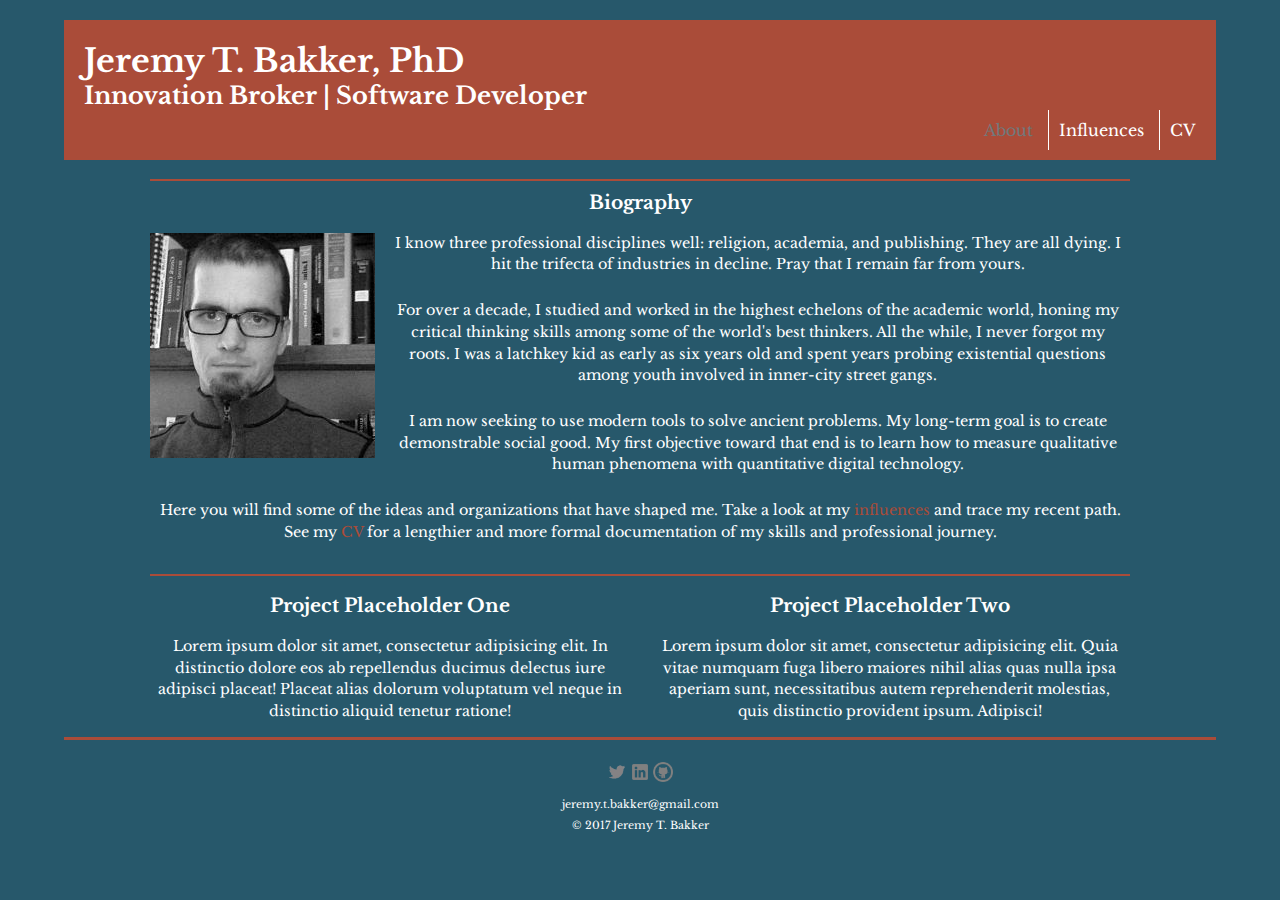
<file: index.html>
<!doctype html>
<html lang="en">
    <head>
        <meta charset="UTF-8">
        <title>Jeremy T. Bakker, PhD | Innovation Broker | Software Developer</title>
        <meta name="viewport" content="width=device-width, initial-scale=1">
        <link href="https://fonts.googleapis.com/css?family=Libre+Baskerville" rel="stylesheet">
        <link rel="stylesheet" href="css/normalize.css">
        <link rel="stylesheet" href="css/main.css">
    </head>
    <body>
      <div class="container">
        <header class="header">
          <div class="heading">
            <h1>Jeremy T. Bakker, PhD</h1>
            <h2>Innovation Broker | Software Developer</h2>
          </div>
          <nav>
            <ul>
              <li><a href="index.html" class="selected">About</a></li>
              <li><a href="influences.html">Influences</a></li>
              <li><a href="cv.html">CV</a></li>
            </ul>
          </nav>
        </header>
        <div id="biography">
          <article>
            <h3>Biography</h3>
            <img src="images/jeremyHeadshot.jpg" alt="Picture of Jeremy Bakker">
              <p>I know three professional disciplines well: religion, academia, and publishing. They are all dying. I hit the trifecta of industries in decline. Pray that I remain far from yours.</p>
              <p>For over a decade, I studied and worked in the highest echelons of the academic world, honing my critical thinking skills among some of the world's best thinkers. All the while, I never forgot my roots. I was a latchkey kid as early as six years old and spent years probing existential questions among youth involved in inner-city street gangs.</p>
              <p>I am now seeking to use modern tools to solve ancient problems. My long-term goal is to create demonstrable social good. My first objective toward that end is to learn how to measure qualitative human phenomena with quantitative digital technology.</p>
              <p>Here you will find some of the ideas and organizations that have shaped me. Take a look at my <a href="influences.html" style="display: inline; color: #AA4C39">influences</a> and trace my recent path. See my <a href="cv.html" style="display: inline; color: #AA4C39">CV</a> for a lengthier and more formal documentation of my skills and professional journey.</p>
          </article>
        </div>
        <div id="projects">
          <article id="projectOne">
            <h3>Project Placeholder One</h3>
            <p>Lorem ipsum dolor sit amet, consectetur adipisicing elit. In distinctio dolore eos ab repellendus ducimus delectus iure adipisci placeat! Placeat alias dolorum voluptatum vel neque in distinctio aliquid tenetur ratione!</p>
          </article>
          <article id="projectTwo">
            <h3>Project Placeholder Two</h3>
            <p>Lorem ipsum dolor sit amet, consectetur adipisicing elit. Quia vitae numquam fuga libero maiores nihil alias quas nulla ipsa aperiam sunt, necessitatibus autem reprehenderit molestias, quis distinctio provident ipsum. Adipisci!</p>
          </article>
        </div>
        <footer>
          <ul>
            <li><a href="http://twitter.com/"><img src="images/twitterLogo.gif" alt="Twitter Logo" class="social-icon" height="42" width="42"></a></li>
            <li><a href="https://linkedin.com/"><img src="images/linkedinLogo.png" alt="Linkedin Logo" class="social-icon" height="42" width="42"></a></li>
            <li><a href="https://github.com/"><img src="images/githubLogo.png" alt="Github Logo" class="social-icon" height="42" width="42"></a></li>
          </ul>
          <div>
            <p>jeremy.t.bakker@gmail.com</p>
            <p>&copy; 2017 Jeremy T. Bakker</p>
          </div>
        </footer>
      </div>
    </body>
</html>
</file>
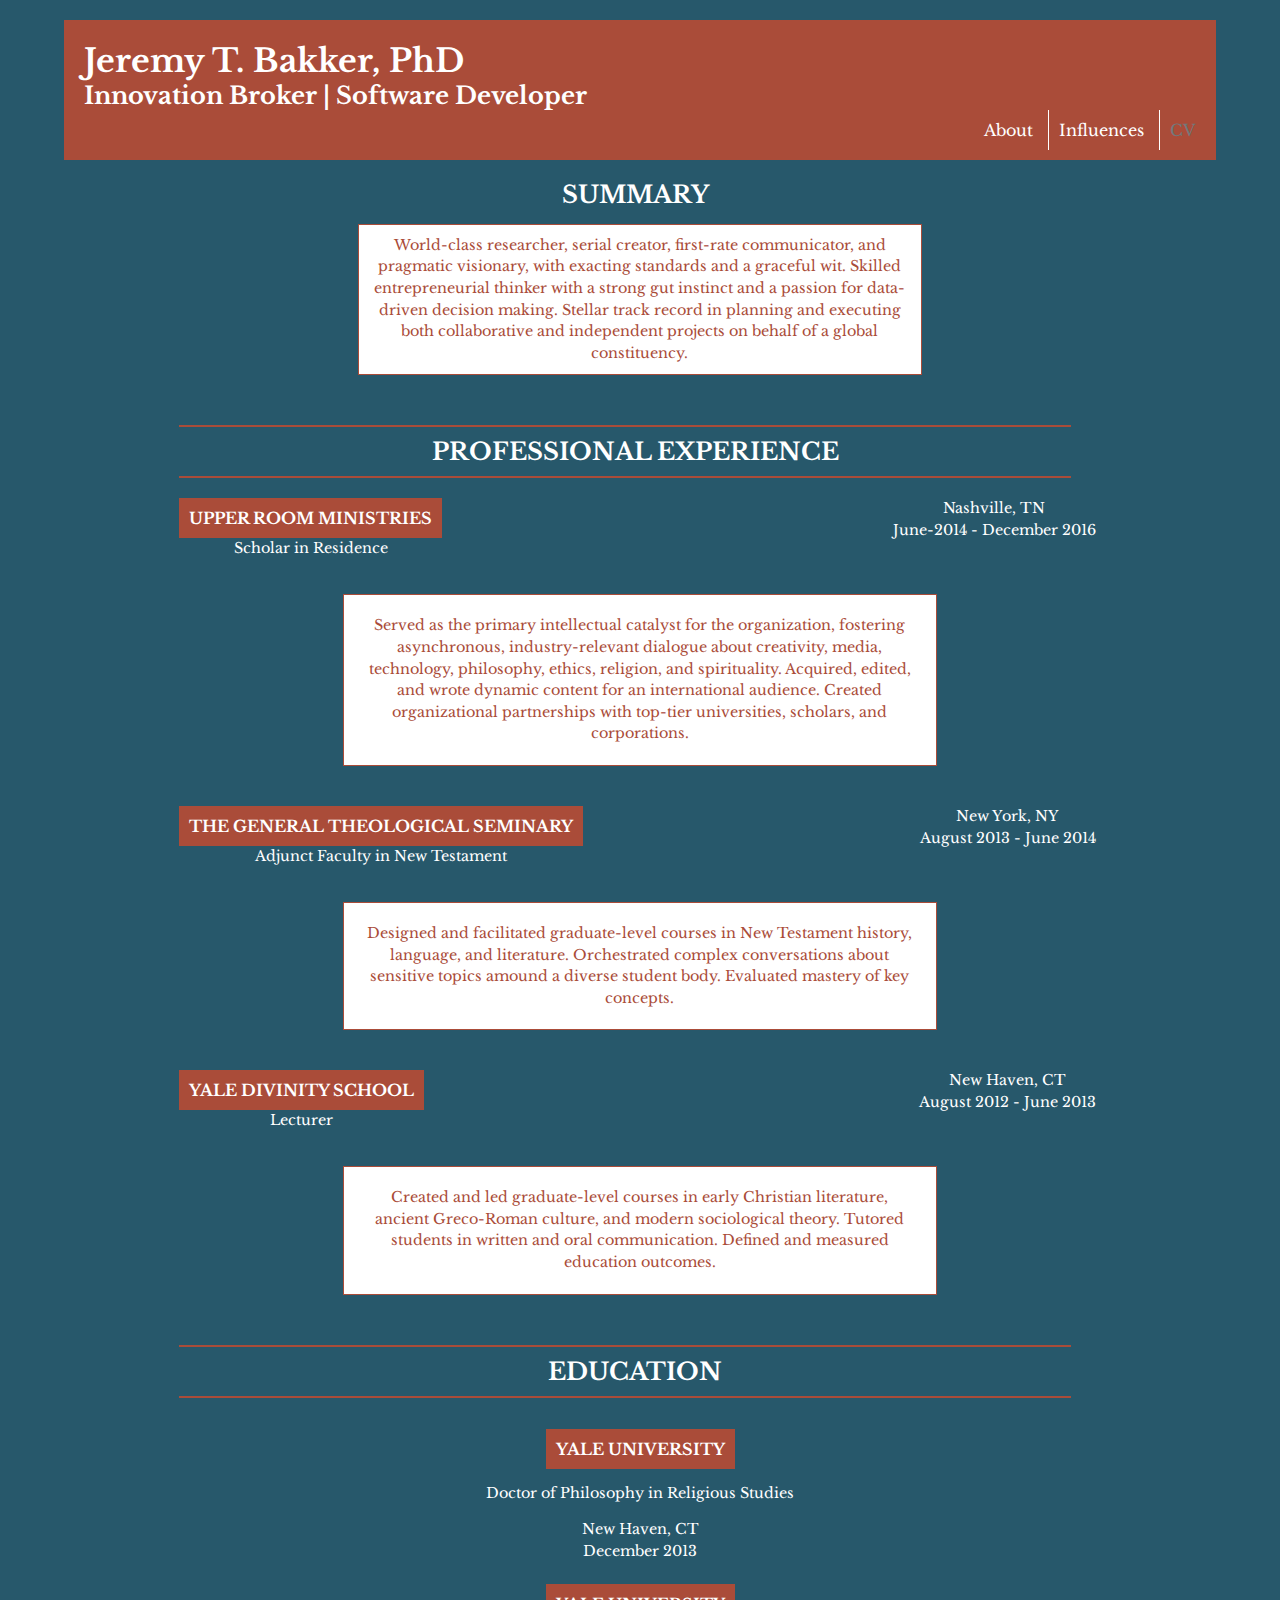
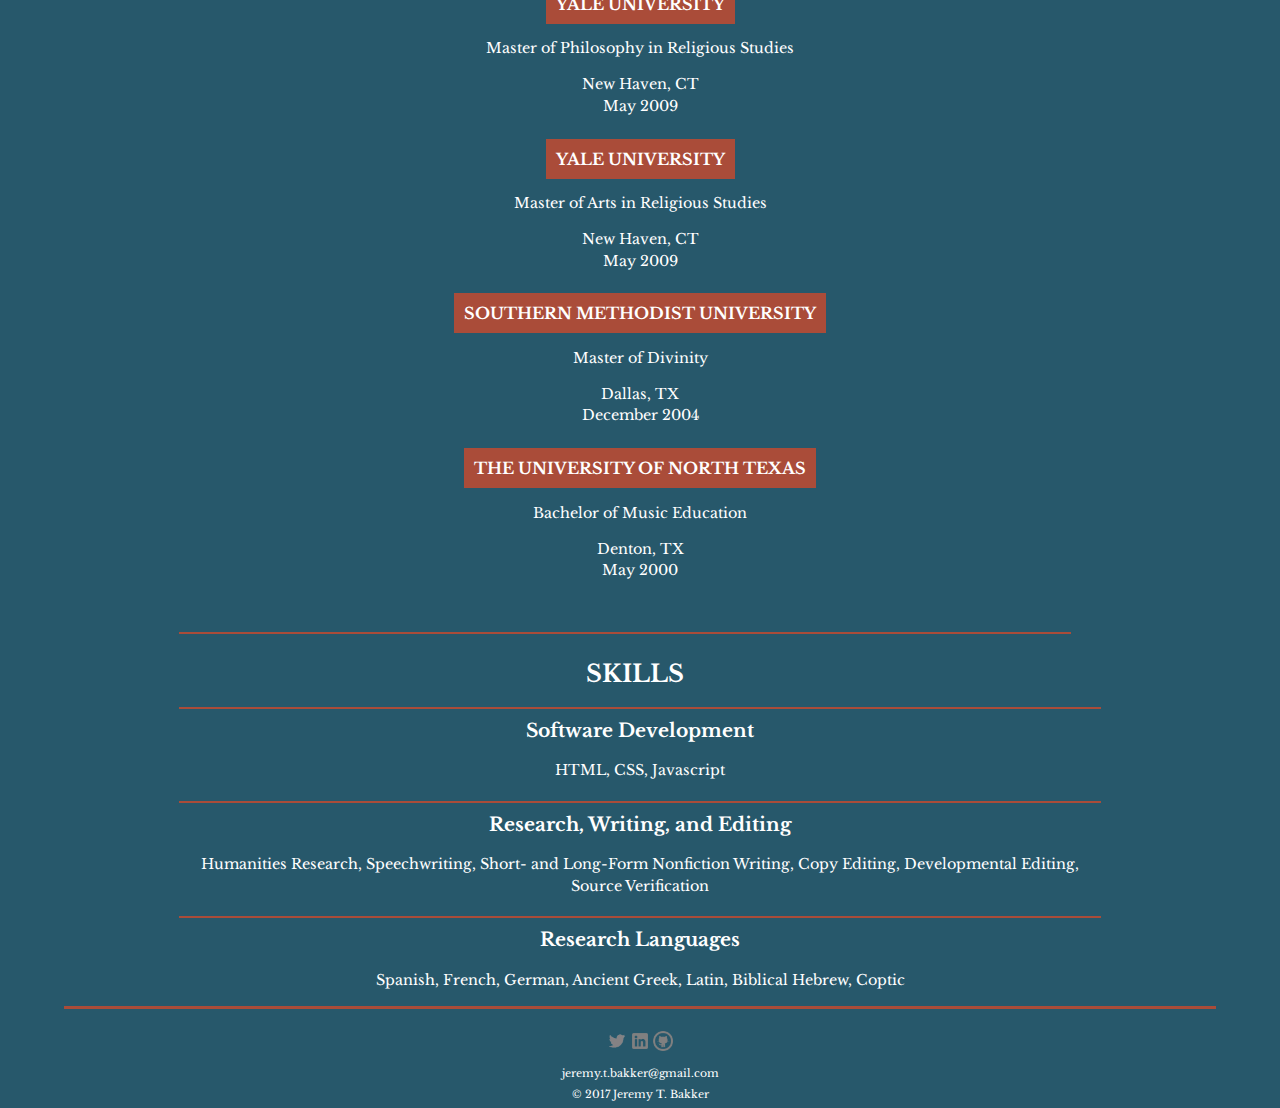
<file: cv.html>
<!DOCTYPE html>
<html lang="en">
<head>
        <meta charset="UTF-8">
        <title>Jeremy T. Bakker, PhD | Innovation Broker | Software Developer</title>
        <meta name="viewport" content="width=device-width, initial-scale=1">
        <link href="https://fonts.googleapis.com/css?family=Libre+Baskerville" rel="stylesheet">
        <link rel="stylesheet" href="css/normalize.css">
        <link rel="stylesheet" href="css/main.css">
    </head>
<body>
	<div class="container">
		<header class="header">
          <h1>Jeremy T. Bakker, PhD</h1>
          <h2>Innovation Broker | Software Developer</h2>
          <nav>
            <ul>
              <li><a href="index.html">About</a></li>
              <li><a href="influences.html">Influences</a></li>
              <li><a href="cv.html" class="selected">CV</a></li>
            </ul>
          </nav>
        </header>
        <div id="cv">
        	<div id="summary">
	        	<h2>SUMMARY</h2>
	        	<p id="summaryParagraph">World-class researcher, serial creator, first-rate communicator, and pragmatic visionary, with exacting standards and a graceful wit. Skilled entrepreneurial thinker with a strong gut instinct and a passion for data-driven decision making. Stellar track record in planning and executing both collaborative and independent projects on behalf of a global constituency.</p>
        	</div>
        	<div id="professionalExperience">
        		<h2>PROFESSIONAL EXPERIENCE</h2>
        		<div class="experienceLeft">
        			<h4><a href="http://www.upperroom.org/">UPPER ROOM MINISTRIES</a></h4>
        			<p>Scholar in Residence</p>
        		</div>
        		<div class="experienceRight">
        			<p>Nashville, TN</p>
        			<p>June-2014 - December 2016</p>
                </div>
                <div>
                    <p class=experienceBlurb>Served as the primary intellectual catalyst for the organization, fostering asynchronous, industry-relevant dialogue about creativity, media, technology, philosophy, ethics, religion, and spirituality. Acquired, edited, and wrote dynamic content for an international audience. Created organizational partnerships with top-tier universities, scholars, and corporations.</p>
        		</div>
                <div id="experience">
            		<div class="experienceLeft">
            			<h4><a href="http://gts.edu/">THE GENERAL THEOLOGICAL SEMINARY</a></h4>
            			<p>Adjunct Faculty in New Testament</p>
            		</div>
            		<div class="experienceRight">
            			<p>New York, NY</p>
            			<p>August 2013 - June 2014</p>
            		</div>
                </div>
                <div>
                    <p class="experienceBlurb">Designed and facilitated graduate-level courses in New Testament history, language, and literature. Orchestrated complex conversations about sensitive topics amound a diverse student body. Evaluated mastery of key concepts.</p>
        		</div>
        		<div class="experienceLeft">
        			<h4><a href="http://divinity.yale.edu/">YALE DIVINITY SCHOOL</a></h4>
        			<p>Lecturer</p>
        		</div>
        		<div class="experienceRight">
        			<p>New Haven, CT</p>
        			<p>August 2012 - June 2013</p>
                </div>
                <div>
        			<p class="experienceBlurb">Created and led graduate-level courses in early Christian literature, ancient Greco-Roman culture, and modern sociological theory. Tutored students in written and oral communication. Defined and measured education outcomes.</p>
        		</div>
        	</div>
        	<div id="education">
        		<h2>EDUCATION</h2>
        		<div class="educationLeft">
        			<h4><a href="http://religiousstudies.yale.edu/">YALE UNIVERSITY</a></h4>
        			<p>Doctor of Philosophy in Religious Studies</p>
        		</div>
        		<div class="educationRight">
        			<p>New Haven, CT</p>
        			<p>December 2013</p>
        		</div>
        		<div class="educationLeft">
        			<h4><a href="http://religiousstudies.yale.edu/">YALE UNIVERSITY</a></h4>
        			<p>Master of Philosophy in Religious Studies</p>
        		</div>
        		<div class="educationRight">
        			<p>New Haven, CT</p>
        			<p>May 2009</p>
        		</div>
        		<div class="educationLeft">
        			<h4><a href="http://religiousstudies.yale.edu/">YALE UNIVERSITY</a></h4>
        			<p>Master of Arts in Religious Studies</p>
        		</div>
        		<div class="educationRight">
        			<p>New Haven, CT</p>
        			<p>May 2009</p>
        		</div>
        		<div class="educationLeft">
        			<h4><a href="http://www.smu.edu/perkins">SOUTHERN METHODIST UNIVERSITY</a></h4>
        			<p>Master of Divinity</p>
        		</div>
        		<div class=educationRight>
        			<p>Dallas, TX</p>
        			<p>December 2004</p>
        		</div>
        		<div class=educationLeft>
        			<h4><a href="https://music.unt.edu/">THE UNIVERSITY OF NORTH TEXAS</a></h4>
        			<p>Bachelor of Music Education</p>
        		</div>
        		<div class=educationRight>
        			<p>Denton, TX</p>
        			<p>May 2000</p>
        		</div>
        	</div>
        	<div id="skills">
        		<h2>SKILLS</h2>
        		<h3>Software Development</h3>
        		<p>HTML, CSS, Javascript</p>
                <h3>Research, Writing, and Editing</h3>
                <p>Humanities Research, Speechwriting, Short- and Long-Form Nonfiction Writing, Copy Editing, Developmental Editing, Source Verification</p>
        		<h3>Research Languages</h3>
        		<p>Spanish, French, German, Ancient Greek, Latin, Biblical Hebrew, Coptic</p>
        	</div>
        </div>
        <footer>
          <ul>
            <li><a href="http://twitter.com/"><img src="images/twitterLogo.gif" alt="Twitter Logo" class="social-icon" height="42" width="42"></a></li>
            <li><a href="https://linkedin.com/"><img src="images/linkedinLogo.png" alt="Linkedin Logo" class="social-icon" height="42" width="42"></a></li>
            <li><a href="https://github.com/"><img src="images/githubLogo.png" alt="Github Logo" class="social-icon" height="42" width="42"></a></li>
          </ul>
          <div>
            <p>jeremy.t.bakker@gmail.com</p>
            <p>&copy; 2017 Jeremy T. Bakker</p>
          </div>
        </footer>
	</div>
</body>
</html>
</file>
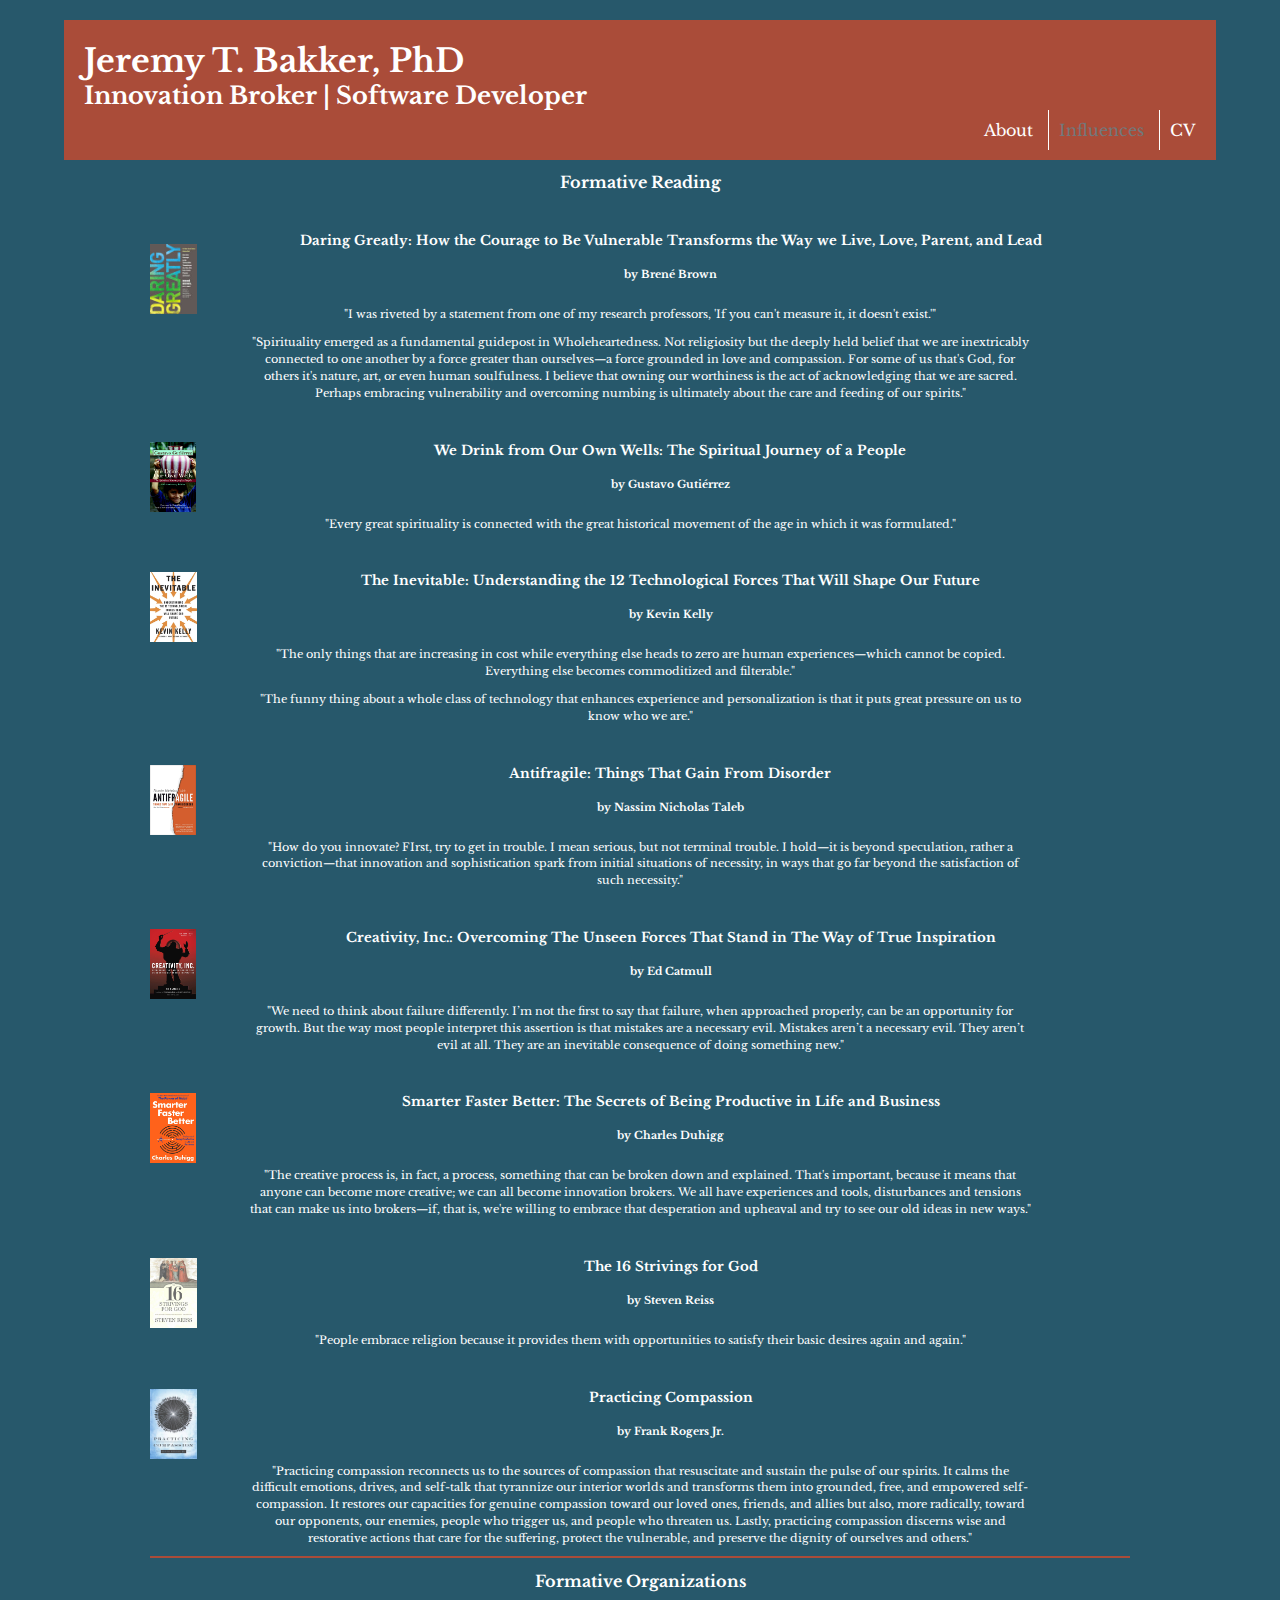
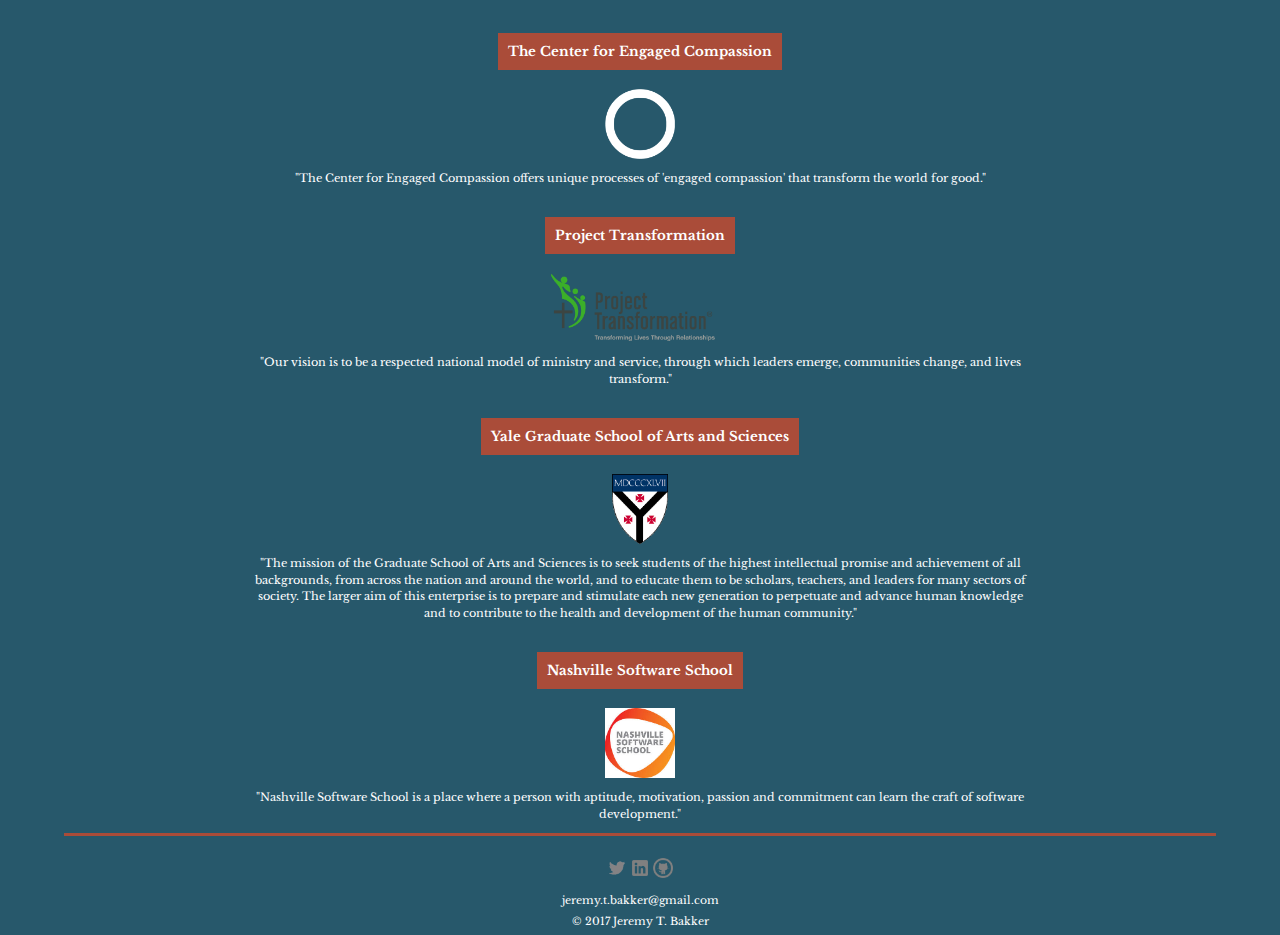
<file: influences.html>
<!doctype html>
<html lang="en">
    <head>
        <meta charset="UTF-8">
        <title>Jeremy T. Bakker, PhD | Innovation Broker | Software Developer</title>
        <meta name="viewport" content="width=device-width, initial-scale=1">
        <link href="https://fonts.googleapis.com/css?family=Libre+Baskerville" rel="stylesheet">
        <link rel="stylesheet" href="css/normalize.css">
        <link rel="stylesheet" href="css/main.css">
    </head>
    <body>
      <div class="container">
        <header class="header">
          <h1>Jeremy T. Bakker, PhD</h1>
          <h2>Innovation Broker | Software Developer</h2>
          <nav>
            <ul>
              <li><a href="index.html">About</a></li>
              <li><a href="influences.html" class="selected">Influences</a></li>
              <li><a href="cv.html">CV</a></li>
            </ul>
          </nav>
        </header>
        <div id="resources">
          <article>
            <div id="formativeReading">
              <h4>Formative Reading</h4>
              <div class="resourcesImage">
                <a href="https://www.amazon.com/Daring-Greatly-Courage-Vulnerable-Transforms/dp/1592408419/ref=sr_1_1?s=books&ie=UTF8&qid=1484430978&sr=1-1&keywords=daring+greatly"><img src="images/daringGreatly.jpeg" alt="Image of Daring Greatly" height="70"></a>
              </div>
              <div>
                <h5>Daring Greatly: How the Courage to Be Vulnerable Transforms the Way we Live, Love, Parent, and Lead</h5>
                <h6>by Bren&#233; Brown</h6>
                <p>"I was riveted by a statement from one of my research professors, 'If you can't measure it, it doesn't exist.'"</p>
                <p>"Spirituality emerged as a fundamental guidepost in Wholeheartedness. Not religiosity but the deeply held belief that we are inextricably connected to one another by a force greater than ourselves—a force grounded in love and compassion. For some of us that's God, for others it's nature, art, or even human soulfulness. I believe that owning our worthiness is the act of acknowledging that we are sacred. Perhaps embracing vulnerability and overcoming numbing is ultimately about the care and feeding of our spirits."</p>
              </div>
              <div class="resourcesImage">
                <a href="https://www.amazon.com/Drink-Our-Own-Wells-Spiritual/dp/1570754969/ref=sr_1_1?s=books&ie=UTF8&qid=1484448035&sr=1-1&keywords=we+drink+from+our+own+wells"><img src="images/weDrinkFromOurOwnWells.jpeg" alt="Image of We Drink from Our Own Wells" height="70"></a>
              </div>
              <div>
                <h5>We Drink from Our Own Wells: The Spiritual Journey of a People</h5>
                <h6>by Gustavo Guti&#233;rrez</h6>
                <p>"Every great spirituality is connected with the great historical movement of the age in which it was formulated."</p>
              </div>
              <div class="resourcesImage">
                <a href="https://www.amazon.com/Inevitable-Understanding-Technological-Forces-Future/dp/0525428089"><img src="images/theInevitable.jpeg" alt="Image of The Inevitable" height="70"></a>
              </div>
              <div>
                <h5>The Inevitable: Understanding the 12 Technological Forces That Will Shape Our Future</h5>
                <h6>by Kevin Kelly</h6>
                <p>"The only things that are increasing in cost while everything else heads to zero are human experiences—which cannot be copied. Everything else becomes commoditized and filterable."</p>
                <p>"The funny thing about a whole class of technology that enhances experience and personalization is that it puts great pressure on us to know who we are."</p>
              </div>
              <div class="resourcesImage">
                <a href="https://www.amazon.com/Antifragile-Things-That-Disorder-Incerto/dp/0812979680/ref=sr_1_1?s=books&ie=UTF8&qid=1484430684&sr=1-1&keywords=antifragile"><img src="images/antifragile.jpeg" alt="Image of Antifragile" height="70"></a>
              </div>
              <div>
                <h5>Antifragile: Things That Gain From Disorder</h5>
                <h6>by Nassim Nicholas Taleb</h6>
                <p>"How do you innovate? FIrst, try to get in trouble. I mean serious, but not terminal trouble. I hold—it is beyond speculation, rather a conviction—that innovation and sophistication spark from initial situations of necessity, in ways that go far beyond the satisfaction of such necessity."
              </div>
              <div class="resourcesImage">
                <a href="https://www.amazon.com/Creativity-Inc-Overcoming-Unseen-Inspiration/dp/0812993012/ref=sr_1_1?s=books&ie=UTF8&qid=1484430742&sr=1-1&keywords=creativity+inc"><img src="images/creativityInc.jpeg" alt="Image of Creativity, Inc." height="70"></a>
              </div>
              <div>
                <h5>Creativity, Inc.: Overcoming The Unseen Forces That Stand in The Way of True Inspiration</h5>
                <h6>by Ed Catmull</h6>
                <p>"We need to think about failure differently. I’m not the first to say that failure, when approached properly, can be an opportunity for growth. But the way most people interpret this assertion is that mistakes are a necessary evil. Mistakes aren’t a necessary evil. They aren’t evil at all. They are an inevitable consequence of doing something new."</p>
              </div>
               <div class="resourcesImage">
                <a href="https://www.amazon.com/Smarter-Faster-Better-Productive-Business-ebook/dp/B00Z3FRYB0"><img src="images/smarterFasterBetter.jpeg" alt="Image of Smarter, Faster, Better" height="70"></a>
              </div>
              <div>
                <h5>Smarter Faster Better: The Secrets of Being Productive in Life and Business</h5>
                <h6>by Charles Duhigg</h6>
                <p>"The creative process is, in fact, a process, something that can be broken down and explained. That's important, because it means that anyone can become more creative; we can all become innovation brokers. We all have experiences and tools, disturbances and tensions that can make us into brokers—if, that is, we're willing to embrace that desperation and upheaval and try to see our old ideas in new ways."</p>
              </div>
              <div class="resourcesImage">
                <a href="https://www.amazon.com/Strivings-God-Psychology-Religious-Experiences/dp/0881465577/ref=sr_1_1?s=books&ie=UTF8&qid=1484430795&sr=1-1&keywords=16+strivings+for+god"><img src="images/the16StrivingsForGod.jpeg" alt="Image of The 16 Strivings for God" height="70"></a>
              </div>
              <div>
                <h5>The 16 Strivings for God</h5>
                <h6>by Steven Reiss</h6>
                <p>"People embrace religion because it provides them with opportunities to satisfy their basic desires again and again."</p>
              </div>
              <div class="resourcesImage">
                <a href="https://www.amazon.com/Practicing-Compassion-Frank-Rogers-Jr/dp/1935205250/ref=sr_1_1?s=books&ie=UTF8&qid=1484431016&sr=1-1&keywords=practicing+compassion"><img src="images/practicingCompassion.jpeg" alt="Image of Practicing Compassion" height="70"></a>  
              </div>
              <div>
                <h5>Practicing Compassion</h5>
                <h6>by Frank Rogers Jr.</h6>
                <p>"Practicing compassion reconnects us to the sources of compassion that resuscitate and sustain the pulse of our spirits. It calms the difficult emotions, drives, and self-talk that tyrannize our interior worlds and transforms them into grounded, free, and empowered self-compassion. It restores our capacities for genuine compassion toward our loved ones, friends, and allies but also, more radically, toward our opponents, our enemies, people who trigger us, and people who threaten us. Lastly, practicing compassion discerns wise and restorative actions that care for the suffering, protect the vulnerable, and preserve the dignity of ourselves and others."</p>
              </div>
            </div>
            <div id="inspiringOrganizations" class="group">
              <h4>Formative Organizations</h4>
              <div>
                <h5><a href="http://www.centerforengagedcompassion.com/">The Center for Engaged Compassion</a></h5>
                <img src=images/circleOutline.png alt="Circle Logo" height="70" class="organizationImage">
                <p>"The Center for Engaged Compassion offers unique processes of 'engaged compassion' that transform the world for good."</p>
              </div>
              <div>
                <h5><a href="http://projecttransformation.org/">Project Transformation</a></h5>
              </div>
              <div>
                <img src=images/projectTransformationLogo.png alt="Project Transformation Logo" height="70" class="organizationImage">
                <p>"Our vision is to be a respected national model of ministry and service, through which leaders emerge, communities change, and lives transform."</p>
              </div>
              <div>
                <h5><a href="http://gsas.yale.edu/">Yale Graduate School of Arts and Sciences</a></h5>
                 <img src=images/yaleGraduateSchool.png alt="Yale Graduate School of Arts and Sciences Logo" height="70" class="organizationImage">
                <p>"The mission of the Graduate School of Arts and Sciences is to seek students of the highest intellectual promise and achievement of all backgrounds, from across the nation and around the world, and to educate them to be scholars, teachers, and leaders for many sectors of society. The larger aim of this enterprise is to prepare and stimulate each new generation to perpetuate and advance human knowledge and to contribute to the health and development of the human community."</p>
              </div>
              <div>
                <h5><a href="http://nashvillesoftwareschool.com/">Nashville Software School</a></h5>
                <img src=images/nashvilleSoftwareSchool.jpeg alt="Nasvhille Software School Logo" height="70" class="organizationImage">
                <p>"Nashville Software School is a place where a person with aptitude, motivation, passion and commitment can learn the craft of software development."</p>
              </div>
            </div>
          </article>
        </div>
        <footer>
          <ul>
            <li><a href="http://twitter.com/"><img src="images/twitterLogo.gif" alt="Twitter Logo" class="social-icon" height="42" width="42"></a></li>
            <li><a href="https://linkedin.com/"><img src="images/linkedinLogo.png" alt="Linkedin Logo" class="social-icon" height="42" width="42"></a></li>
            <li><a href="https://github.com/"><img src="images/githubLogo.png" alt="Github Logo" class="social-icon" height="42" width="42"></a></li>
          </ul>
          <div>
            <p>jeremy.t.bakker@gmail.com</p>
            <p>&copy; 2017 Jeremy T. Bakker</p>
          </div>
        </footer>
      </div>
    </body>
</html>
</file>
<file: css/main.css>
/********************
FLOAT CLEARFIX
*********************/

.group:after {
  content: "";
  display: table;
  clear: both;
}

/********************
GENERAL
*********************/

body {
  font-family: 'Libre Baskerville', serif;
  background-color: #27586B;
}

.container {
  width: 90%;
}

div {
  margin: 0 auto;
}

h5, h4, h3, h2, h1 {
  text-align: center;
  color: #fff;
}

p {
  text-align: center;
  padding: 0 5px;
  color: #fff;
  font-size: .9em;
  line-height: 1.5em;
  margin-left: auto;
  margin-right: auto;
  display: block;
}

a {
  text-decoration: none;
  color: #fff;
  display: block;
  max-width: 100%;
  max-height: 100%;
}

a:hover {
  color: #71797c;
}

a.selected {
  color: #71797c;
}

img {
  max-width: 100%;
}
/********************
HEADING
*********************/

header {
  text-align: center;
}

h1 {
  margin-bottom: 0;
}

h2 {
  margin-top: 0;
}

/********************
NAVIGATION
*********************/

nav {
  padding: 10px 0;
  margin: 20px 0 0;
}

nav ul {
  list-style: none;
  margin: 0 10px;
  padding: 0;
}

nav li {
  background-color: #AA4C39;
  margin-bottom: 10px;
  padding: 10px 0;
  color: white;
}


/********************
PAGE: INDEX
*********************/

#biography {
  width: 85%;
  margin-bottom: 20px;
}

#biography img {
  display: block;
  margin: auto;
}

#biography h3 {
  border-top: solid 2px #AA4C39;
  padding-top: 10px;
}

#biography p {
  padding-bottom: 10px;
}

/********************
PAGE: RESOURCES
*********************/

#resources {
  width: 85%;
}

div#resources {
  border-top: solid 2px #AA4C39;
  padding-top: 10px;
  margin: 0 auto;
}

#resources h4 {
  margin-top: 2px;
}

#resources h5 {
  margin-top: 40px;
  margin-bottom: 19px;
}

#resources h6 {
  color: #fff;
  margin-top: 5px;
}

#resources p {
  margin-bottom: 10px;
  max-width: 80%;
  font-size: .7em;
}

.resourcesImage {
  display: inline-block;
  float: left;
  margin-right: 15px;
  margin-top: 30px;
}

div#formativeReading {
  text-align: center;
}


div#inspiringOrganizations {
  border-top: solid 2px #AA4C39;
  text-align: center;
}

#inspiringOrganizations h4 {
  margin-top: 13px;
}

#inspiringOrganizations h5 {
  background-color: #AA4C39;
  color: #fff;
  margin-top: 20px;
  padding: 10px;
  display: inline-block;
}

.organizationImage {
  display: block;
  margin: auto;
}

div#projects {
  border-top: solid 2px #AA4C39;
  width: 85%;
}

/********************
PAGE: CV
*********************/

p#summaryParagraph {
  color: #AA4C39;
  background-color: #fff;
  padding-top: 10px;
  padding-bottom: 10px;
  max-width: 80%;
  border: solid 1px #AA4C39;
  }

#professionalExperience h2 {
  margin-top: 50px;
  margin-bottom: 20px;
  padding-top: 10px;
  padding-bottom: 10px;
  border-top: solid 2px #AA4C39;
  border-bottom: solid 2px #AA4C39;
}

#professionalExperience h4 {
  background-color: #AA4C39;
  color: #fff;
  margin-top: 0;
  margin-bottom: 0;
  padding: 10px;
  display: inline-block;
}

.experienceLeft {
  text-align: center;
}

.experienceRight p {
  margin-top: 0;
  margin-bottom: 0;
  text-align: center;
}

.experienceLeft p {
  text-align: center;
}

p.experienceBlurb {
  margin-top: 20px;
  margin-bottom: 20px;
  background-color: #fff;
  color: #AA4C39;
  padding: 20px;
  max-width: 80%;
  border: solid 1px #AA4C39;
}

#education {
  text-align: center;
}

#education h2 {
  margin-top: 50px;
  margin-bottom: 10px;
  padding-top: 10px;
  padding-bottom: 10px;
  border-top: solid 2px #AA4C39;
  border-bottom: solid 2px #AA4C39;
}

#education h4 {
  padding: 10px;
  margin-bottom: 0;
}

div.educationLeft h4 {
  background-color: #AA4C39;
  color: #fff;
  display: inline-block;
}

.educationRight p {
  margin-top: 0;
  margin-bottom: 0;
  text-align: center;
}

.educationLeft p {
  text-align: center;
}

#skills h2 {
  margin-top: 50px;
  padding-top: 25px;
  border-top: solid 2px #AA4C39;
}

#skills h3 {
  border-top: solid 2px #AA4C39;
  padding-top: 10px;
}

#skills p {
  text-align: center;
}


/********************
FOOTER
*********************/

footer {
  padding-top: 10px;
  border-top: solid 3px #AA4C39;
  font-size: 0.75em;
  color: #ccc
  border-top: solid 3px #AA4C39;
  text-align: center;
}

footer ul {
  list-style-type: none;
  text-align: center;
  padding-left: 0;
  }

footer ul li {
  display: inline-block;
}

footer p {
  padding-bottom: 0;
  margin-bottom: 5px;
  margin-top: 0;
  text-align: center;
}

.social-icon {
  width: 20px;
  height: 20px;
  margin-left: auto;
  margin-right: auto;
}

/********************
MEDIA QUERIES
*********************/

@media screen and (min-width: 480px) {
  .header nav ul {
    max-width: 100%;
  }

  .header {
    margin-top: 20px;
  }

  .header nav li {
    display: inline-block;
    max-width: 20%;
    padding-left: 15px;
    padding-right: 15px;
  }

  .header nav ul li a {
    display: inline-block;
    width: 100%;
    height: 100%;
  }

div#resources {
  border-top: none;
}

@media screen and (min-width: 660px) {
 
/********************
HEADER
*********************/

  .header {
    background-color: #AA4C39;
    overflow: hidden;
    width: 100%;
  }
  
  .header h1, h2 {
    text-align: left;
    display: block;
    max-width: 100%;
    margin-left: 0;
    margin-right: 30px;
    margin-bottom: 0;
    padding-left: 20px;
  }

  .header nav {
    max-width: 50%;
    float: right;
    margin-top: 0;
    padding-top: 0;
    padding-bottom: 0;
    overflow: hidden;
  }

  .header nav li {
    max-width: 100%;
    margin-left: auto;
    margin-right: auto;
    padding-left: 10px;
    padding-right: 10px;
  }

  .header nav li + li {
    border-left: solid 1px #fff;
  }

  /********************
  PAGE: INDEX
  *********************/

  #biography img {
    float: left;
    padding-right: 15px;
  }

  #projects {
    overflow: hidden;
  }

  #projectOne {
    max-width: 49%;
    float: left;
  }

  #projectOne p {
    padding-right: 1%;
  }

  #projectTwo {
    max-width: 49%;
    float: right;
  }

  #projectTwo p {
    padding-left: 1%;
  }

/********************
  PAGE: CV
  *********************/
  div#cv {
    max-width: 80%;
  }

  #cv h2 {
    text-align: center;
  }

  div#summary {
    margin: 20px auto;
  }

  p#summaryParagraph {
    max-width: 60%;
  }

  div#professionalExperience {
    max-width: 100%;
  }

  .experience {
    text-align: justify;
  }

  .experienceLeft, .experienceRight {
    display: inline-block;
  }

  .experienceRight {
    float: right;
  }

  .experienceLeft p {
    margin-top: 0;
  }
  
  div.blurb {
    max-width: 100%;
  }

  p.experienceBlurb {
    max-width: 60%;
    margin-bottom: 40px;
  }
}
</file>
